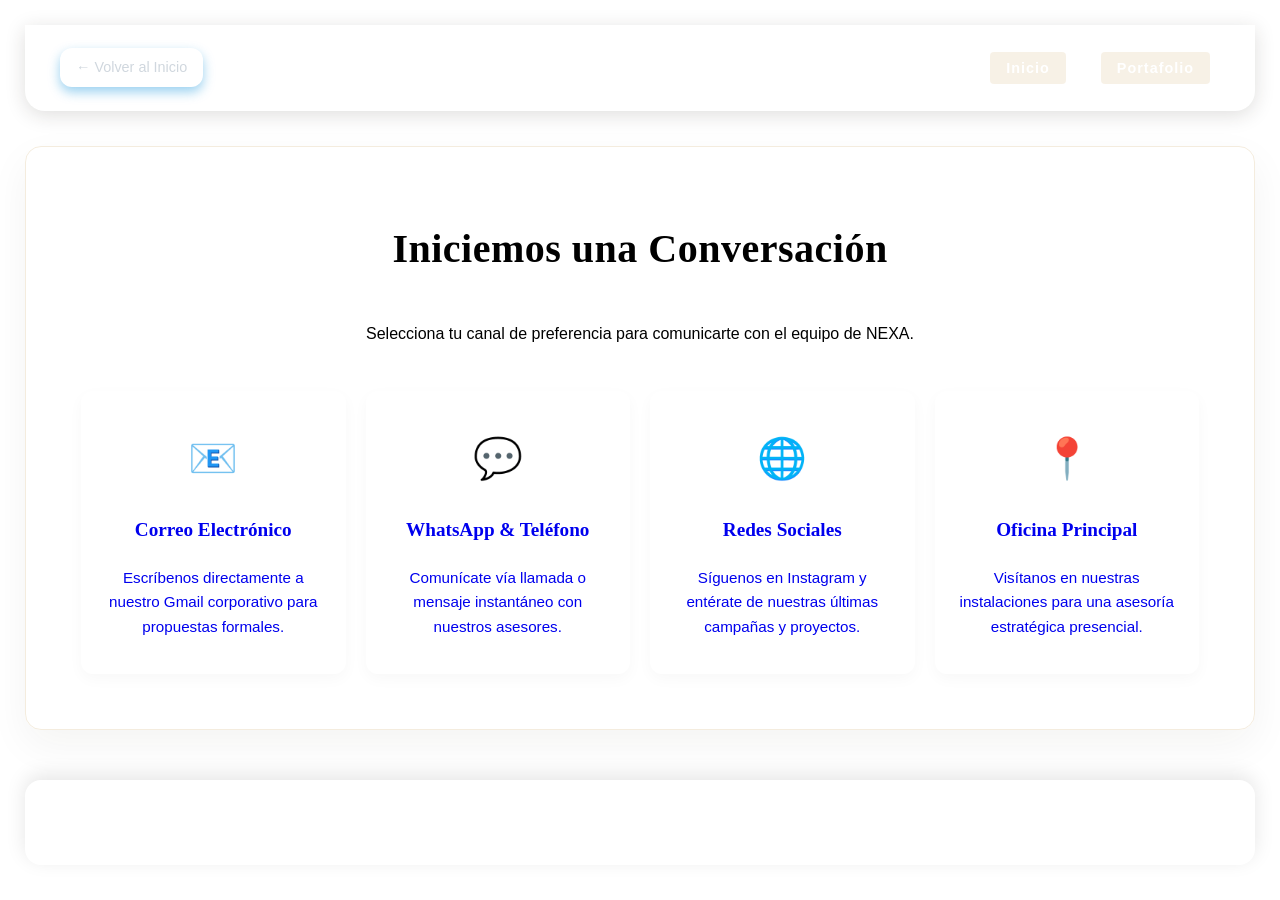
<file: contacto.html>
<!DOCTYPE html>
<html lang="es">
<head>
    <meta charset="UTF-8">
    <meta name="viewport" content="width=device-width, initial-scale=1.0">
    <title>Contacto | NEXA Agencia de Publicidad</title>
    <link rel="stylesheet" href="css.css">
    <link rel="stylesheet" href="contacto.css">
</head>
<body class="nexa-portafolio">

    <!-- Cabecera de navegación -->
    <header class="nexa-header">
        <div class="logo-container">
            <a href="index.html" class="btn-cta" style="padding: 8px 16px; font-size: 0.9rem; text-decoration: none;">← Volver al Inicio</a>
        </div>
        <nav class="nexa-nav">
            <ul>
                <li><a href="index.html">Inicio</a></li>
                <li><a href="index.html">Portafolio</a></li>
            </ul>
        </nav>
    </header>

    <!-- Contenido Principal de Contacto -->
    <main class="container" style="margin-top: 30px;">
        <h2>Iniciemos una Conversación</h2>
        <p style="text-align: center; margin-top: 10px;">Selecciona tu canal de preferencia para comunicarte con el equipo de NEXA.</p>

        <!-- Opciones de Contacto en Cuadrícula -->
        <div class="contacto-grid">
            
            <!-- Opción Gmail / Correo -->
            <a href="mailto:contacto@nexa-agencia.com" class="contacto-card">
                <div class="contacto-icono">📧</div>
                <h3>Correo Electrónico</h3>
                <p>Escríbenos directamente a nuestro Gmail corporativo para propuestas formales.</p>
            </a>

            <!-- Opción Teléfono / WhatsApp -->
            <a href="https://wa.me/584127464966" target="_blank" class="contacto-card">
                <div class="contacto-icono">💬</div>
                <h3>WhatsApp & Teléfono</h3>
                <p>Comunícate vía llamada o mensaje instantáneo con nuestros asesores.</p>
            </a>

            <!-- Opción Redes Sociales -->
            <a href="https://instagram.com" target="_blank" class="contacto-card">
                <div class="contacto-icono">🌐</div>
                <h3>Redes Sociales</h3>
                <p>Síguenos en Instagram y entérate de nuestras últimas campañas y proyectos.</p>
            </a>

            <!-- Opción Ubicación / Oficina -->
            <a href="#ubicacion" class="contacto-card">
                <div class="contacto-icono">📍</div>
                <h3>Oficina Principal</h3>
                <p>Visítanos en nuestras instalaciones para una asesoría estratégica presencial.</p>
            </a>

        </div>
    </main>

    <!-- Pie de Página -->
    <footer class="nexa-footer" style="margin-top: 30px; text-align: center; padding: 25px;">
        <p>&copy; 2026 NEXA - Agencia de Publicidad. Todos los derechos reservados.</p>
    </footer>

</body>
</html>
</file>
<file: css.css>
/* --- estilos generales y paleta de colores NEXA ---*/
:root {
    --bg-main: #0b192c;
    --card-bg: #1e3e62;
    --accent-blue: #008dda;
    --accent-light: #41c9e2;
    --accent-light2: #6fa3ec99;
    --accent-white: #ffffff;
    --text-white: #ffffff;
    --text-black: #000000;
    --text-gray: #d0d7de;
    --radius-lg: 24px;
    --radius-sm: 12px;
}
* {
    margin: 0;
    padding: 5px;
    box-sizing: border-box;
    font-family: 'Segoe UI', Tahoma, Geneva, Verdana, sans-serif;
}

body.nexa-portafolio {
    background-color: var(--bg-main);
    color: var(--text-white);
    background-image: radial-gradient(circle, #16325c 10%, transparent 10%);
    background-size: 25px 25px; 
    padding: 20px;
    line-height: 1.6;
}

/* --- cabecera y navegacion tipo "capsula" ---*/
.nexa-header {
    background-color: var(--card-bg);
    border-radius: var(--radius-lg);
    padding: 15px 37px;
    display: flex;
    justify-content: space-between;
    align-items: center;
    margin-bottom: 25px;
    box-shadow: 0 8px 16px rgba(0, 0, 0, 0.3);
}

.logo-container {
    max-height: 50px;
    width: auto;
    color: var(--accent-light);
}

.nexa-nav ul {
    list-style: none;
    display: flex;
    gap: 25px;
}

.nexa-nav a {
    color: var(--text-white);
    text-decoration: none;
    font-weight: 600;
    font-size: 0.95rem;
    padding: 8px 20px;
    border-radius: var(--radius-sm);
    background-color: rgba(0, 141, 218, 0.2);
    transition: background 0.3s ease;
}

.nexa-nav a:hover {
    background-color: var(--accent-light2);
}

.btn-cta-contacto a{
    color: var(--text-white);
    text-decoration: none;
    font-weight: 600;
    font-size: 0.95rem;
    padding: 8px 20px;
    border-radius: var(--radius-sm);
    background-color: rgba(0, 141, 218, 0.2);
    transition: background 0.3s ease;
}

.btn-cta-contacto:hover {
    background-color: var(--accent-light2);
}

.hero {
    background-color: var(--card-bg);
    border-radius: var(--radius-lg);
    padding: 50px;
    margin-bottom: 30px;
    box-shadow: 0 10px 25px rgba(0, 0, 0, 0.4);
    position: relative;
    overflow: hidden;
} 

.hero-slogan {
    font-size: 2.8rem;
    color: var(--accent-light);
    font-weight: 800;
    line-height: 1.2;
    margin-bottom: 20px;
    text-transform: uppercase;
}

.hero p {
    color: var(--text-gray);
    font-size: 1.1rem;
    font-style: italic;
    max-width: 600px;
    margin-bottom: 30px;
}

.btn-cta {
    display: inline-block;
    background-color: var(--accen-blue);
    color: var(--text-gray);
    padding: 12px 25px;
    border-radius: var(--radius-sm);
    text-decoration: none;
    font-size: bold;
    box-shadow: 0 5px 12px rgba(0, 141, 218, 0.4);
    transition: transform 0.2s ease, background-color 0.2s ease;
}

.btn-cta:hover {
    color:#16325c;
    font-family: 'Segoe UI', Tahoma, Geneva, Verdana, sans-serif;
    font-weight: 500;
    background-color: var(--accent-white);
    border-radius: var(--radius-sm);
    transform: translate(-4px);
    padding: 10px 18px;
    box-shadow: 0 5px 8px #41c9e2;
}

/* --- contenedores --- */
.container {
    background-color: #9fc4f899;
    border-radius: var(--radius-lg);
    padding: 40px;
    margin-bottom: 50px;
    box-shadow: 0 8px 20px rgba(0, 0, 0, 0.3);
}

.container h2 {
    color: var(--card-bg);
    margin-bottom: 20px;
    font-size: 2.5rem;
    margin-top: 15px;
}

/* --- seccion filosofia en dos columnas --- */
.filosofia-grid {
    display: grid;
    grid-template-columns: repeat(2,1fr);
    gap: 30px 100px;
    margin-top: 15px;
    padding: 30px 50px 30px;
}

/* para que la tarjeta individual tenga margen inferior */
.filosofia-grid .card {
    margin-bottom: 0;
    height: 100%;
}

/* --- estilo para bloques de texto tipo tarjeta interna --- */
.card {
    background-color: var(--accent-light2);
    border-radius: var(--radius-sm);
    padding: 25px;
    margin-bottom: 10px;
    border-left: 8px solid var(--accent-blue);
    color: var(--bg-main);
}

.card h2 {
    color: var(--text-black);
    font-family: 'Segoe UI', Tahoma, Geneva, Verdana, sans-serif;
    font-size: 2rem;
    font-weight: 700;
    font-style: oblique;
}

.card p {
    color: var(--text-black);
    font-family: 'Segoe UI', Tahoma, Geneva, Verdana, sans-serif;
    font-size: 1rem;
    font-weight: 360;
    text-align: left;
}

/* --- galeria de portafolio --- */
.galeria-portafolio {
    display: grid;
    grid-template-columns: repeat(2, 1fr);
    gap: 30px;
    margin-top: 20px;
}

.container-proyecto {
    background-color: var(--card-bg);
    border-radius: var(--radius-lg);
    padding: 40px;
    margin-bottom: 15px;
    box-shadow: 0 8px 20px rgba(0, 0, 0, 0.3);
    gap: 30px;
}

.container-proyecto h2 {
    color: var(--accent-light);
    font-family: 'Segoe UI', Tahoma, Geneva, Verdana, sans-serif;
    font-size: 2.5rem;
}

.item-proyecto {
    background-color: var(--accent-white);
    border-radius: var(--radius-sm);
    padding: 20px;
    box-shadow: inset 0 2px 5px rgba(0, 0, 0, 0.5);
    display: flex;
    flex-direction: column;
    justify-content: space-between;
    transition: transform 0.3s ease;
}

.item-proyecto:hover {
    transform: translateY(-5px);
}

.item-proyecto img {
    width: 100%;
    height: 180px;
    object-fit: cover;
    border-radius: 8px;
    margin-bottom: 15px;
}

.item-proyecto h3 {
    font-size: 1.3rem;
    font-style: oblique;
    margin-bottom: 0;
    color: var(--accent-light);
}

.item-proyecto p {
    color: var(--text-black);
    font-size: 0.9rem;
    font-family: 'Segoe UI', Tahoma, Geneva, Verdana, sans-serif;
    font-style: italic;
    font-weight: 450;
}

/* --- ESTILOS PARA LA TARJETA DE IMÁGENES MÚLTIPLES --- */
.proyecto-imagenes-grid {
    display: grid;
    grid-template-columns: 1fr 1fr; /* Dos mini imágenes lado a lado */
    gap: 5px 5px;
    height: 240px;
    border-radius: 8px;
    overflow: hidden;
}

.proyecto-imagenes-grid img {
    width: 100%;
    height: 100%;
    object-fit: cover;
    border-radius: 6px;
}

.h3-1-2 {
    margin-top: 10px;
}

/* --- Corrección para tarjetas de audio / sin imagen en el portafolio --- */
.portafolio-item.audio-card, 
.card-sin-imagen {
    display: flex;
    flex-direction: column;
    justify-content: space-between;
    background: linear-gradient(135deg, #f7f4ed, #ffffff);
    border: 2px solid var(--card-bg); /* Tono vinotinto elegante */
    padding: 30px;
    border-radius: 16px;
    box-shadow: 0 4px 15px rgba(0,0,0,0.04);
    height: 100%;
}

/* Alineación limpia para el reproductor dentro de la tarjeta */
.portafolio-item.audio-card .reproductor-radial,
.card-sin-imagen audio {
    width: 100%;
    margin: 15px 0;
    accent-color: var(--card-bg);
}

/* Estilo para el texto y el botón "Ver Caso" dentro de la tarjeta */
.portafolio-item.audio-card h3, 
.card-sin-imagen h3 {
    color: var(--accent-light);
    font-size: 1.3rem;
    font-style: oblique;
    margin-bottom: 8px;
}

.portafolio-item.audio-card p, 
.card-sin-imagen p {
    color: #000000;
    font-size: 0.95rem;
    margin-bottom: 15px;
    font-family: 'Segoe UI', Tahoma, Geneva, Verdana, sans-serif;
    font-style: italic;
}

.portafolio-item.audio-card .btn-ver-caso,
.card-sin-imagen a {
    display: inline-block;
    background-color: var(--card-bg);
    color: #ffffff;
    padding: 8px 16px;
    border-radius: 20px;
    text-decoration: none;
    font-size: 0.90rem;
    font-weight: 600;
    text-align: center;
    align-self: flex-start;
}

.portafolio-item.audio-card .btn-ver-caso:hover,
.card-sin-imagen a:hover {
    background-color: var(--accent-light);
    color: var(--card-bg);
    font-weight: 650;
    font-size: 1rem;
}

/* --- contenedor video --- */
.video-container {
    position: relative;
    width: 100%;
    padding-bottom: 56.25%; /* proporcion 16:9 estandar */
    height: 0;
    overflow: hidden;
    border-radius: var(--radius-sm);
    margin-top: 10px;
    box-shadow: inset 0 2px 5px rgba(0, 0, 0, 0.5);
}

.video-container iframe {
    position: absolute;
    top: 0;
    left: 0;
    width: 100%;
    height: 100%;
    border-radius: var(--radius-sm);
}

.btn-leer-mas {
    display: inline-block;
    background-color: var(--card-bg);
    color: #ffffff;
    padding: 8px 16px;
    border-radius: 20px;
    text-decoration: none;
    font-size: 0.90rem;
    font-weight: 600;
    text-align: center;
    align-self: flex-start;
}

.btn-leer-mas:hover {
    background-color: var(--accent-light);
    color: var(--card-bg);
    font-weight: 650;
    font-size: 1rem;
}

/* --- pie de pagina --- */
.nexa-footer {
    background-color: var(--card-bg);
    border-radius: var(--radius-lg);
    padding: 25px;
    text-align: center;
    color: var(--text-gray);
    box-shadow: 0 -5px 15px rgba(0, 0, 0, 0.2);
}

.footer-social {
    margin-top: 10px;
    display: flex;
    justify-content: center;
    gap: 15px;
}

.footer-social a {
    color: var(--accent-light);
    text-decoration: none;
    font-weight: 500;
    font-size: 1.2rem;
}

/* --- diseño responsivo (adaptable a moviles) --- */
/* pantallas medianas */
@media screen and (max-width: 900px) {
    body.nexa-portafolio {
        padding: 10px;
    }
    
    .nexa-header {
        flex-direction: column;
        gap: 15px;
        text-align: center;
    }

    .hero-slogan {
        font-size: 2.2rem;
    }

    .hero {
        padding: 30px 20px;
    }
}

/* pantallas pequeñas */
@media screen and (max-width: 600px) {
    .nexa-nav ul {
        flex-direction: column;
        gap: 10px;
    }

    .hero-slogan {
        font-size: 1.8rem;
    }
    
    .container {
        padding: 20px;
    }

    .galeria-portafolio {
        grid-template-columns: 1fr; /* una sola columna para proyectos en celular */
    }
}
</file>
<file: contacto.css>
/* --- ESTILOS EXCLUSIVOS PARA CONTACTO.CSS --- */
:root {
    
}

body.nexa-portafolio {
    background-color: var(--contacto-bg) !important;
    background-image: none !important;
    color: var(--contacto-text) !important;
}

.nexa-header {
    background-color: var(--contacto-dark) !important;
    border-radius: 0 0 20px 20px !important;
    box-shadow: 0 4px 20px rgba(43, 31, 29, 0.15) !important;
    border-bottom: 2px solid var(--contacto-gold) !important;
    padding: 15px 30px !important;
}

.nexa-nav a {
    color: #ffffff !important;
    background-color: rgba(197, 160, 89, 0.15) !important;
    border-radius: 4px !important;
    padding: 8px 16px !important;
    font-size: 0.9rem;
    letter-spacing: 1px;
    text-decoration: none;
}

.nexa-nav a:hover {
    background-color: var(--contacto-gold) !important;
    color: var(--contacto-dark) !important;
}

.container {
    background-color: var(--contacto-card) !important;
    border-radius: 16px !important;
    box-shadow: 0 15px 40px rgba(43, 31, 29, 0.05) !important;
    border: 1px solid rgba(197, 160, 89, 0.2);
    padding: 50px !important;
    margin-top: 35px !important;
}

.container h2 {
    color: var(--contacto-dark) !important;
    font-weight: 700;
    font-family: serif;
    letter-spacing: 0.5px;
    border-bottom: 1px solid var(--contacto-gold);
    padding-bottom: 15px;
    text-align: center;
}

/* Cuadrícula de opciones de contacto */
.contacto-grid {
    display: grid;
    grid-template-columns: repeat(auto-fit, minmax(250px, 1fr));
    gap: 20px;
    margin-top: 35px;
}

.contacto-card {
    background-color: var(--contacto-bg);
    border-radius: 12px;
    padding: 30px 20px;
    text-align: center;
    border-top: 4px solid var(--contacto-wine);
    box-shadow: 0 5px 15px rgba(0,0,0,0.03);
    transition: transform 0.3s ease;
    text-decoration: none;
    display: block;
}

.contacto-card:hover {
    transform: translateY(-5px);
    box-shadow: 0 10px 25px rgba(43, 31, 29, 0.1);
}

.contacto-icono {
    font-size: 2.5rem;
    margin-bottom: 15px;
}

.contacto-card h3 {
    color: var(--contacto-dark);
    font-family: serif;
    margin-bottom: 10px;
    font-size: 1.2rem;
}

.contacto-card p {
    color: var(--contacto-gray);
    font-size: 0.95rem;
}

.nexa-footer {
    background-color: var(--contacto-dark) !important;
    border-radius: 16px !important;
    color: #ffffff !important;
    text-align: center;
    padding: 30px;
    margin-top: 40px;
    border-top: 2px solid var(--contacto-gold);
    box-shadow: 0 -5px 20px rgba(0,0,0,0.1);
}
</file>
